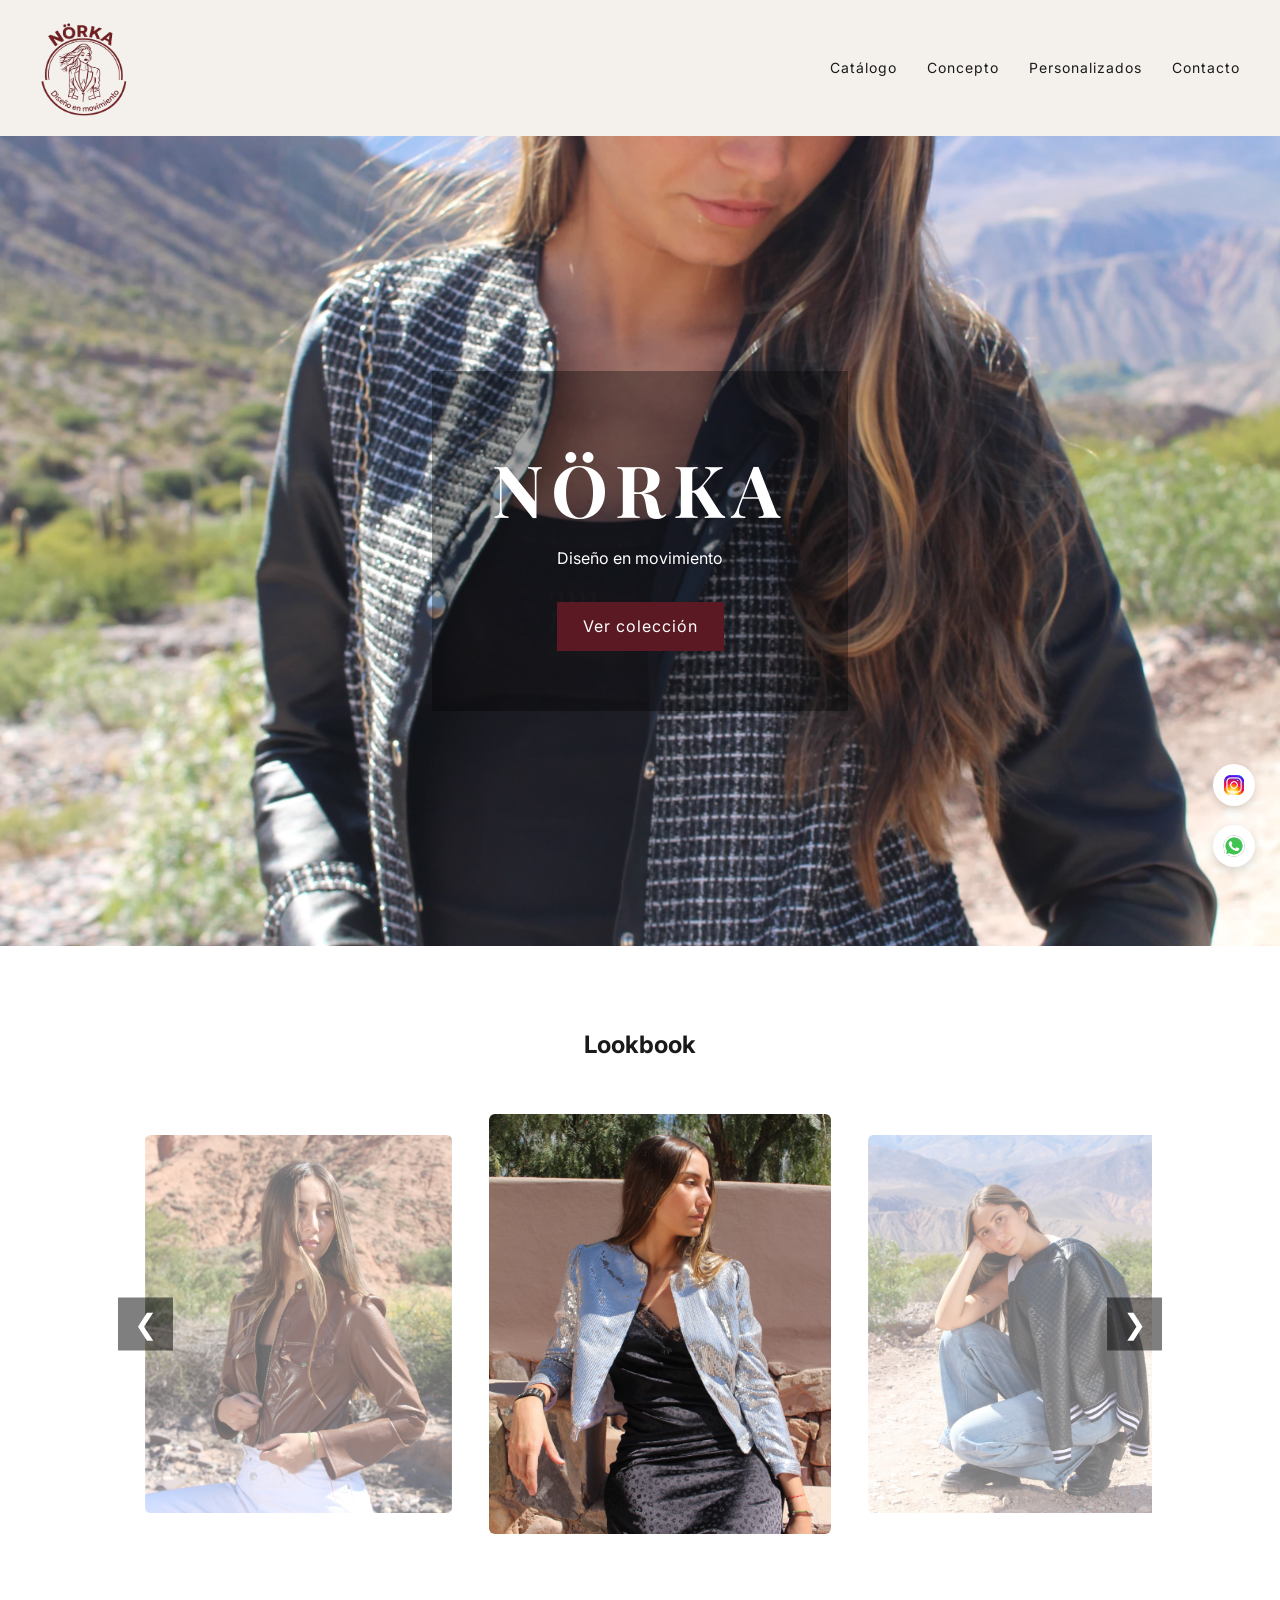
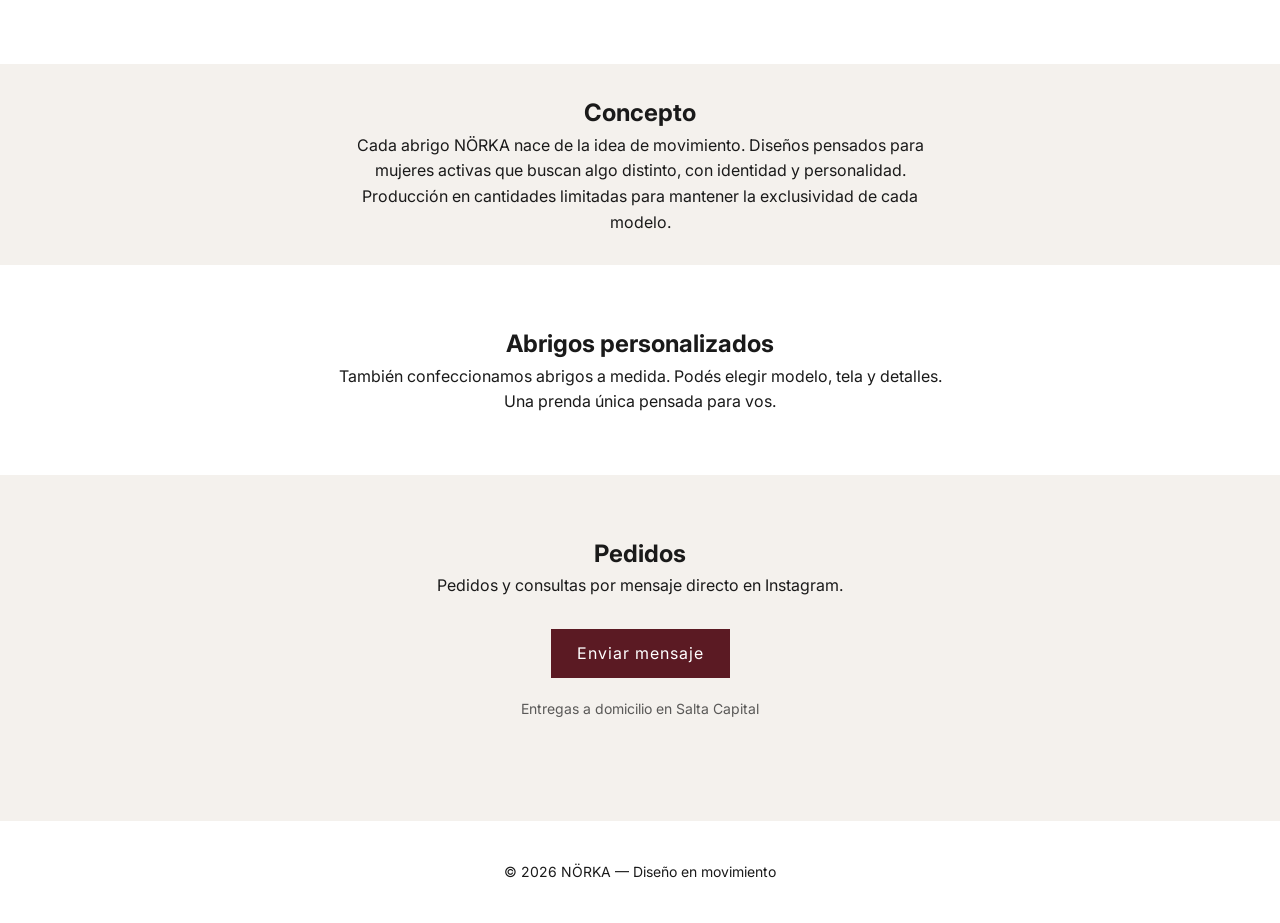
<file: index.html>
<!DOCTYPE html>
<html lang="es">
<head>
  <meta charset="UTF-8">
  <meta name="viewport" content="width=device-width, initial-scale=1.0">
  <title>NÖRKA | Diseño en movimiento</title>
  <meta name="description" content="NÖRKA diseña camperas femeninas originales: deportivas, urbanas y de evento. Modelos exclusivos en cantidad limitada. Envíos en Salta capital.">
  <meta name="keywords" content="camperas mujer, diseño de camperas, camperas originales, abrigos mujer, moda mujer argentina, camperas diseño, norka">
  <meta name="author" content="NÖRKA">
  <meta name="robots" content="index, follow">
  <meta property="og:title" content="NÖRKA | Diseño en movimiento">
  <meta property="og:description" content="Camperas femeninas de diseño original. Deportivo • Urbano • Evento.">
  <meta property="og:type" content="website">
  <meta property="og:image" content="assets/hero.jpg">  
<!-- favicon-->
  <link rel="icon" type="image/png" href="/favicon-96x96.png" sizes="96x96" />
  <!-- <link rel="icon" type="image/svg+xml" href="/favicon.svg" /> -->
  <link rel="shortcut icon" href="/favicon.ico" />
  <link rel="apple-touch-icon" sizes="180x180" href="/apple-touch-icon.png" />
  <link rel="manifest" href="/site.webmanifest" />

  <link rel="stylesheet" href="./style/styles.css">
  <link href="https://fonts.googleapis.com/css2?family=Playfair+Display:wght@500;600&family=Inter:wght@300;400;500&display=swap" rel="stylesheet">
</head>
<body>
  <header class="navbar">
    <div class="logo">
      <img src="./assets/logo_norka-removebg.png" alt="Logo NÖRKA">
    </div>
    <div class="menu-toggle" id="menu-toggle">
      ☰
    </div>
    <nav>
      <ul class="nav-links" id="nav-links">
        <li><a href="./pages/catalogo.html">Catálogo</a></li>
        <li><a href="#concepto">Concepto</a></li>
        <li><a href="#personalizados">Personalizados</a></li>
        <li><a href="#contacto">Contacto</a></li>
      </ul>
    </nav>
  </header>
  <section class="hero">
    <div class="hero-overlay">
      <h1>NÖRKA</h1>
        <p>Diseño en movimiento</p>
        <a href="./pages/catalogo.html" class="btn">Ver colección</a>
      </div>
  </section>
  <section class="lookbook">
    <h2>Lookbook</h2>
    <div class="lookbook-carousel">
      <button class="look-btn prev">&#10094;</button>
      <div class="look-viewport">
        <div class="look-track">
          <img src="./assets/car1.jpg" alt="Look Norka">
          <img src="./assets/car2.jpg" alt="Look Norka">
          <img src="./assets/car3.jpg" alt="Look Norka">   
          <img src="./assets/car4.jpg" alt="Look Norka"> 
          <img src="./assets/car5.jpg" alt="Look Norka">
          <img src="./assets/car6.jpg" alt="Look Norka">
        </div>
      </div>
      <button class="look-btn next">&#10095;</button>
    </div>
  </section>
  <section id="concepto" class="concepto">
    <h2>Concepto</h2>
    <p>
      Cada abrigo NÖRKA nace de la idea de movimiento.
      Diseños pensados para mujeres activas que buscan
      algo distinto, con identidad y personalidad.
    </p>
    <p>
      Producción en cantidades limitadas para mantener
      la exclusividad de cada modelo.
    </p>
  </section>
  <section id="personalizados" class="personalizados">
    <h2>Abrigos personalizados</h2>
    <p>
      También confeccionamos abrigos a medida.
      Podés elegir modelo, tela y detalles.
    </p>
    <p>
      Una prenda única pensada para vos.
    </p>
  </section>
  <section id="contacto" class="contacto">
    <h2>Pedidos</h2>
    <p>
      Pedidos y consultas por mensaje directo en Instagram.
    </p>
    <a class="btn" href="#">
      Enviar mensaje
    </a>
    <p class="entrega">
      Entregas a domicilio en Salta Capital
    </p>
  </section>
  <footer>
    <p>
      © 2026 NÖRKA — Diseño en movimiento
    </p>
  </footer>
  <script>
    const toggle = document.getElementById("menu-toggle");
    const nav = document.getElementById("nav-links");
    toggle.addEventListener("click", () => {
    nav.classList.toggle("active");
    });
  </script>
  <div class="social-float">
    <a href="https://www.instagram.com/norka.dem?igsh=bjJlcTJmZjZnMno%3D" target="_blank">
      <img src="./assets/icons8-instagram-48(1).png" alt="Instagram">
    </a>
    <a href="https://wa.me/5491164838151" target="_blank">
      <img src="./assets/icons8-whatsapp-48.png" alt="WhatsApp">
    </a>
  </div>
  <script>
    const track = document.querySelector(".look-track");
    const slides = document.querySelectorAll(".look-track img");
    const next = document.querySelector(".next");
    const prev = document.querySelector(".prev");
    let index = 0;
    let visibleSlides = window.innerWidth < 768 ? 1 : 3;
    function slideWidth() {
      return slides[0].getBoundingClientRect().width + 20; 
      // 20 = gap del CSS
    }
    function maxIndex() {
      return slides.length - visibleSlides;
    }
    function updateCarousel() {
      const offset = index * slideWidth();
      track.style.transform = `translateX(-${offset}px)`;
      slides.forEach(slide => slide.classList.remove("active"));
      if (visibleSlides === 3 && slides[index + 1]) {
        slides[index + 1].classList.add("active");
      }
    }
  
    /* BOTONES */
    next.addEventListener("click", () => {
      if (index < maxIndex()) {
        index++;
        updateCarousel();
      }
    });
    prev.addEventListener("click", () => {
      if (index > 0) {
        index--;
        updateCarousel();
      }
    });
  
    /* SWIPE TOUCH */
    let startX = 0;
    let endX = 0;
    track.addEventListener("touchstart", e => {
      startX = e.touches[0].clientX;
    });
    track.addEventListener("touchend", e => {
      endX = e.changedTouches[0].clientX;
      if (startX - endX > 50) {
        if (index < maxIndex()) {
          index++;
          updateCarousel();
        }
      }
      if (endX - startX > 50) {
        if (index > 0) {
          index--;
          updateCarousel();
        }
      }
    });
  
    /* RESPONSIVE */
    window.addEventListener("resize", () => {
      visibleSlides = window.innerWidth < 768 ? 1 : 3;
      index = 0;
      updateCarousel();
    });
    updateCarousel();
  </script>
</body>
</html>
</file>
<file: style/styles.css>
:root{
  --vino:#5b1a23;
  --kraft:#f4f1ed;
  --texto:#1a1a1a;
  --blanco:#ffffff;
}

*{
  margin:0;
  padding:0;
  box-sizing:border-box;
}

body{
  font-family:'Inter',sans-serif;
  background:var(--kraft);
  color:var(--texto);
  line-height:1.6;
}

/* NAVBAR */

.navbar{
display:flex;
align-items:center;
justify-content:space-between;
padding:20px 40px;
position:relative;
}


.logo{
  display:flex;
  align-items:center;
  gap:10px;
  font-weight:600;
  letter-spacing:2px;
}

.logo img{
  height: 96px;
}

.logo_cat img{
height: 60px;
}



.nav-links{
  list-style:none;
  display:flex;
  gap:30px;
}

.nav-links a{
  text-decoration:none;
  color:var(--texto);
  font-size:14px;
  letter-spacing:1px;
}


/* ===== HERO ===== */
.hero {
  height: 90vh;
  background-image: url("../assets/hero.jpg");
  background-size: cover;
  background-position: center;
  display: flex;
  align-items: center;
  justify-content: center;
  text-align: center;
  color: white;
}

.hero-overlay {
  background: rgba(0, 0, 0, 0.35);
  padding: 60px;
}

.hero h1 {
  font-family: 'Playfair Display', serif;
  font-size: 72px;
  letter-spacing: 8px;
}

.slogan {
  font-size: 18px;
  margin-top: 10px;
  letter-spacing: 2px;
}

.hero-description {
  margin: 20px auto 0 auto;
  max-width: 420px;
}

/* ===== BOTÓN ===== */

.btn {
  display: inline-block;
  margin-top: 30px;
  padding: 12px 26px;
  background: var(--vino);
  color: white;
  text-decoration: none;
  letter-spacing: 1px;
  transition: 0.3s;
}

.btn:hover {
  opacity: 0.85;
}

/* BOTON */

.btn{
  display:inline-block;
  margin-top:30px;
  padding:12px 26px;
  background:var(--vino);
  color:white;
  text-decoration:none;
  letter-spacing:1px;
  transition:.3s;
}

.btn:hover{
  opacity:.85;
}

/* COLECCION */

.coleccion{
  padding:100px 40px;
  text-align:center;
}

.coleccion h2{
  font-family:'Playfair Display',serif;
  margin-bottom:50px;
  font-size:34px;
}

.grid-productos{
  display:grid;
  grid-template-columns:repeat(auto-fit,minmax(240px,1fr));
  gap:35px;
}

.producto{
  background:white;
  padding:25px;
  transition:.3s;
}

.producto:hover{
  transform:translateY(-6px);
  box-shadow:0 10px 25px rgba(0,0,0,0.08);
}

.producto-img{
  height:220px;
  background:#ddd;
  margin-bottom:15px;
}

/* CONCEPTO */

.concepto{
  padding:30px 40px;
  max-width:700px;
  margin:auto;
  text-align:center;
}

/* PERSONALIZADOS */

.personalizados{
  padding:60px 40px;
  background:white;
  text-align:center;
}

/* CONTACTO */

.contacto{
  padding:60px 40px;
  text-align:center;
}

.entrega{
  margin-top:20px;
  font-size:14px;
  opacity:.7;
}

/* FOOTER */

footer{
  text-align:center;
  padding:40px;
  background:white;
  margin-top:40px;
  font-size:14px;
}

/* MENU HAMBURGUESA */

.menu-toggle{
  display:none;
  font-size:28px;
  cursor:pointer;
margin-left:auto;
}



/* MOBILE */

@media (max-width:768px){

.nav-links{
  display:none;
  position:absolute;
  top:70px;
  right:0;
  background:white;
  flex-direction:column;
  width:200px;
  padding:20px;
  }

  .nav-links.active{
  display:flex;
  }

  .menu-toggle{
  display:block;
  }

  .hero h1 {
  font-family: 'Playfair Display', serif;
  font-size: 48px;
  letter-spacing: 4px;
}



.hero-overlay {
  background: rgba(0, 0, 0, 0.2);
  padding: 20px;
}
}



.lookbook {
  padding: 80px 10%;
  text-align: center;
  background-color: white;
}

.lookbook-grid {
  display: grid;
  grid-template-columns: repeat(auto-fit, minmax(220px,1fr));
  gap: 20px;
}

.lookbook-grid img {
  width: 100%;
  height: 320px;
  object-fit: contain;
  transition: transform 0.3s;
}

.lookbook-grid img:hover {
  transform: scale(1.05);
}

/* 1. Estilo para el contenedor del catálogo */
#catalogo-container {
    display: grid;
    /* Por defecto (móvil): una sola columna */
    grid-template-columns: 1fr; 
    gap: 20px; /* Espacio entre tarjetas */
    padding: 20px;
    max-width: 1200px;
    margin: 0 auto; /* Centra el catálogo en la pantalla */
}

/* 2. Estilo básico para cada tarjeta */
.product-card {
    border: 1px solid #ddd;
    border-radius: 8px;
    padding: 15px;
    text-align: center;
    background-color: #fff;
}
    

.product-card img {
    max-width: 100%;
    height: auto;
    border-radius: 4px;
}

/* 3. MEDIA QUERY: Configuración para pantallas grandes */
@media (min-width: 768px) {
    #catalogo-container {
        /* Cuando la pantalla mide más de 768px, muestra 3 columnas iguales */
        grid-template-columns: repeat(3, 1fr);
    }
}

/* ===== BOTONES SOCIALES FLOTANTES ===== */

.social-float {
  position: fixed;
  bottom: 25px;
  right: 25px;
  display: flex;
  flex-direction: column;
  gap: 12px;
  z-index: 1000;
}

/* íconos */

.social-float img {
  width: 42px;
  height: 42px;
  padding: 8px;
  border-radius: 50%;
  background: white;
  box-shadow: 0 4px 10px rgba(0,0,0,0.15);
  cursor: pointer;
  transition: transform 0.2s ease, box-shadow 0.2s ease;
}

/* hover elegante */

.social-float img:hover {
  transform: scale(1.12);
  box-shadow: 0 6px 16px rgba(0,0,0,0.25);
}

/* ===== LOOKBOOK CAROUSEL ===== */

/* ===== LOOKBOOK ===== */

.lookbook-carousel{
position:relative;
max-width:1100px;
margin:50px auto;
}

.look-viewport{
overflow:hidden;
}

.look-track{
display:flex;
gap:20px;
transition:transform .5s ease;
touch-action:pan-y;
}

.look-track img{
width:33.33%;
height:420px;
border-radius:6px;
object-fit:cover;
opacity:.6;
transform:scale(.9);
transition:.4s;
flex-shrink:0;
}

.look-track img:hover{
  transform:scale(1.03);
}

.look-track img.active{
opacity:1;
transform:scale(1);
}

/* BOTONES */

.look-btn{
position:absolute;
top:50%;
transform:translateY(-50%);
background:rgba(0,0,0,0.5);
color:white;
border:none;
font-size:28px;
padding:10px 16px;
cursor:pointer;
z-index:2;
}

.look-btn.prev{
left:-10px;
}

.look-btn.next{
right:-10px;
}

/* ===== MOBILE ===== */

@media (max-width:768px){

.look-track img{
width:100%;
height:420px;
opacity:1;
transform:scale(1);
}
}

/* GRID CATÁLOGO */

#catalogo-container {
  display: grid;
  /* El secreto: minmax(320px, 1fr) hace que las cards no bajen de 320px 
     pero que crezcan para llenar el espacio. Entrarán 3 o 4 según el monitor. */
  grid-template-columns: repeat(auto-fit, minmax(320px, 1fr)); 
  gap: 30px;
  padding: 0px 10%; /* Bajamos del 10% al 2% para ganar espacio lateral */
  max-width: 100%;  /* Que use todo el ancho de la pantalla */
  margin: 0 auto;
  align-items: start;
}


/* CARD PRODUCTO */

/*.product-card {
  text-align: center;
}*/

.product-card {
  text-align: center;
  background: #fff; /* Opcional: fondo blanco para que resalte del fondo gris */
  border-radius: 8px;
  padding: 5px 5px;
}

.product-card img{
  width:100%;
  height:auto;
  max-height:500px;
  object-fit:contain;
  border-radius:6px;
  background:#f5f5f5;
  padding: 1px;
  transition:.3s;
  cursor: zoom-in;
}


.product-card img:hover {
  transform: scale(1.03);
}

.product-info{
  padding-top: 0px;
} 

.product-card h3 {
  letter-spacing: 0.5px;
  font-size: 1.1rem;
  text-transform: uppercase;
}

.product-card p {
  font-size: 14px;
  opacity: 0.7;
  le
}

/* ===== TABLET ===== */
@media (max-width: 1024px){

  #catalogo-container{
    grid-template-columns: repeat(3, 1fr);
    gap: 30px;
    padding: 0px 5%;
  }

}

/* ===== MOBILE ===== */
@media (max-width: 768px){

  #catalogo-container{
    grid-template-columns: repeat(3, 1fr);
    gap: 10px;
    padding: 0px 5px;
  }

  .product-card img{
    height:auto;
  }

.product-card h3 {
    margin-top: 8px;   /* Reducimos el salto entre imagen y título */
    margin-bottom: 2px;
    font-size: 0.85rem; /* Fuente más pequeña */
    line-height: 1.1;  /* Altura de línea compacta */
    letter-spacing: 0.3px; /* Menos espacio entre letras */
  }

  .product-card p {
    font-size: 12px;   /* Texto de talle/info bien pequeño */
    margin: 2px 0;     /* Casi sin margen arriba y abajo */
    opacity: 0.8;
  }
}

@media (max-width: 650px){

  #catalogo-container{
    grid-template-columns: repeat(2, 1fr);
    gap: 15px;
    padding: 10px 10px;
  }

  .product-card{
    padding: 2px 2px 2px 2px;
  }
  .product-card img{
    height:auto;
  }

  .product-card h3{
    font-size: 0.9rem;
    letter-spacing: 0.3px;
  }

}

/* ===== LIGHTBOX CATÁLOGO ===== */

/* El fondo oscuro semiopaco */
.lightbox {
    display: none; /* Oculto por defecto */
    position: fixed;
    z-index: 1000;
    top: 0;
    left: 0;
    width: 100%;
    height: 100%;
    background-color: rgba(0, 0, 0, 0.85); /* Fondo oscuro */
    justify-content: center;
    align-items: center;
}

/* La imagen agrandada */
.lightbox img {
    max-width: 90%;
    max-height: 80%;
    border-radius: 10px;
    box-shadow: 0 0 20px rgba(0,0,0,0.5);
}

/* Botón para cerrar */
.close-btn {
    position: absolute;
    top: 20px;
    right: 30px;
    color: white;
    font-size: 50px;
    cursor: pointer;
    font-weight: bold;
}

/* Para que la imagen del catálogo cambie el cursor al pasar el mouse */
.product-card img {
    cursor: zoom-in;
    transition: transform 0.3s;
}

.product-card img:hover {
    transform: scale(1.02);
}

/* Necesario para que el cartelito de VENDIDO se ubique bien */
.image-wrapper {
    position: relative;
    width: 100%;
}

.badge {
    position: absolute;
    top: 10px;
    left: 10px;
    padding: 4px 10px;
    font-size: 11px;
    font-weight: bold;
    color: white;
    border-radius: 3px;
    z-index: 5;
    text-shadow: 1px 1px 2px rgba(0,0,0,0.5);
}

.badge.vendido { background-color: #e74c3c; } /* Rojo */
.badge.reservado { background-color: #f39c12; } /* Naranja */

/* Opcional: opacar los vendidos */
.no-disponible img {
    filter: grayscale(0.8);
    opacity: 0.7;
}
</file>
